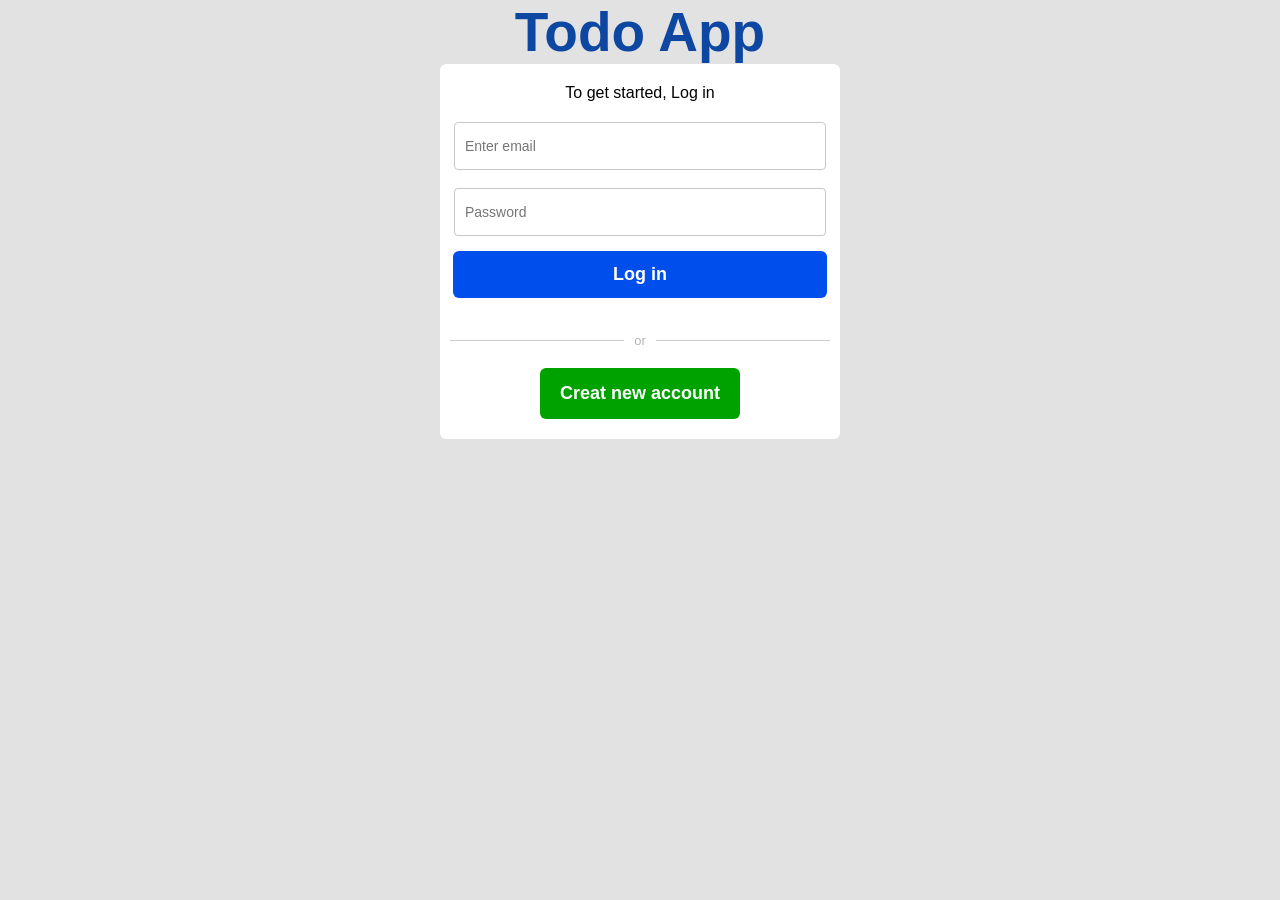
<file: index.html>
<!DOCTYPE html>
<html lang="en">

<head>
  <meta charset="UTF-8">
  <meta name="viewport" content="width=device-width, initial-scale=1.0">
  <title>Document</title>
  <link rel="stylesheet" href="./styles/login.css">
</head>

<body>
  <div class="container">
    <div class="logo">
      <h1>Todo App</h1>
    </div>
    <div class="form-div">

      <p>To get started, Log in</p>

      <!-- <form action=""> -->
        <input id="loginEmail" type="email" placeholder="Enter email"> <br>
        <input id="loginPassword" type="password" placeholder="Password">


        <button class="login-btn" onclick="
            loginUser();
          ">Log in</button>
        <p class="or-para">or</p>
        <button class="creat-btn" id="createBtn" >Creat new account</button>
        

      </form>

    </div>

  </div>

  <script src=" ./script/login.js"></script>
</body>

</html>
</file>
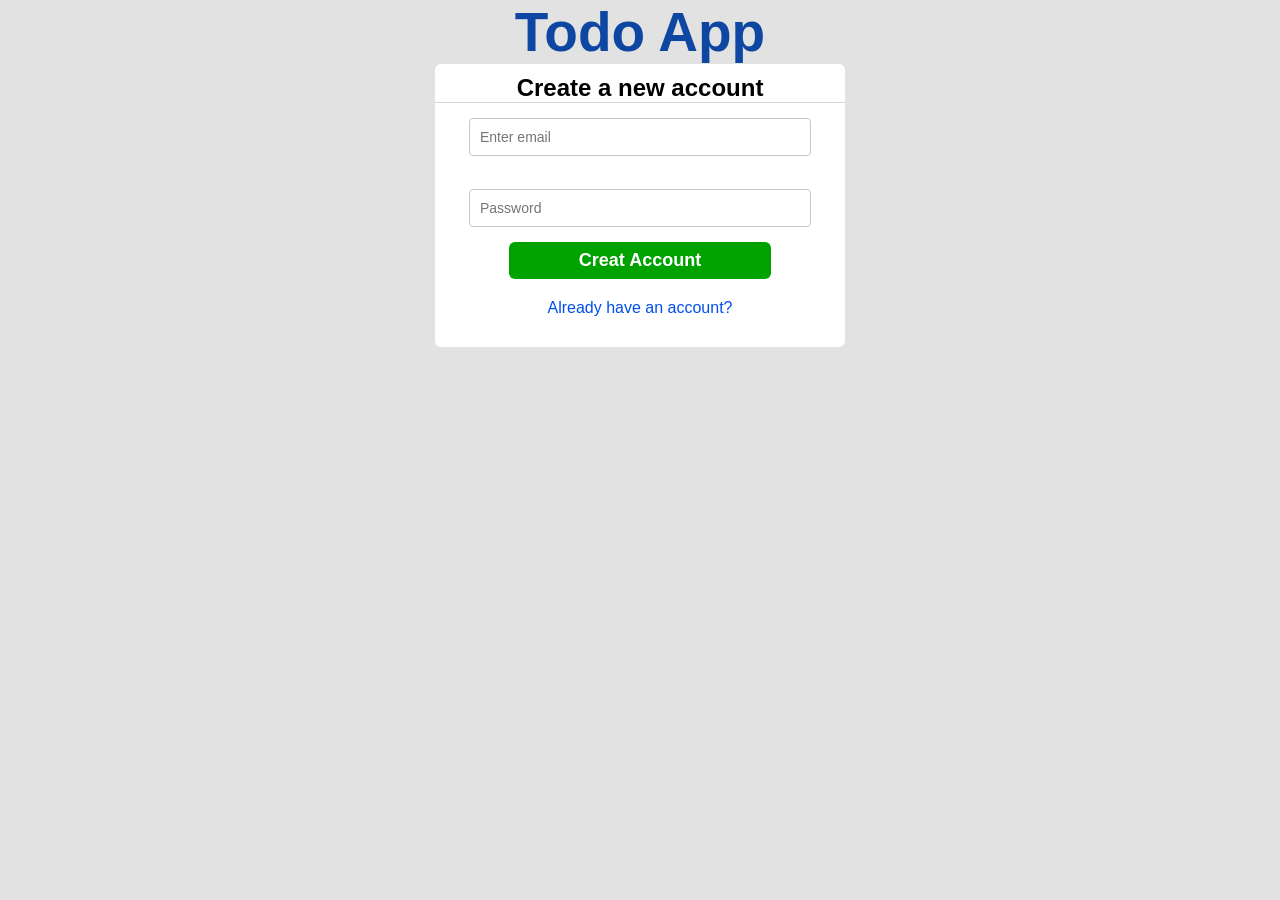
<file: creat.html>
<!DOCTYPE html>
<html lang="en">

<head>
  <meta charset="UTF-8">
  <meta name="viewport" content="width=device-width, initial-scale=1.0">
  <title>Document</title>
  <link rel="stylesheet" href="./styles/creat.css">
</head>

<body>
  <div class="container">
    <div class="logo">
      <h1>Todo App</h1>
    </div>
    <div class="form">
      <div class="creat-div">
        <h2>Create a new account</h2>
      </div>

      <input id="email" type="email" placeholder="Enter email"> <br>
      <input id="password" type="password" placeholder="Password">
      <button class="sign-btn" onclick="
      createAccount();
      ">Creat Account</button>
      <p class="already-para" onclick="
      window.location.href = 'index.html';
      ">Already have an account?</p>

    </div>
  </div>

  <script src="./script/creat.js"></script>
</body>

</html>
</file>
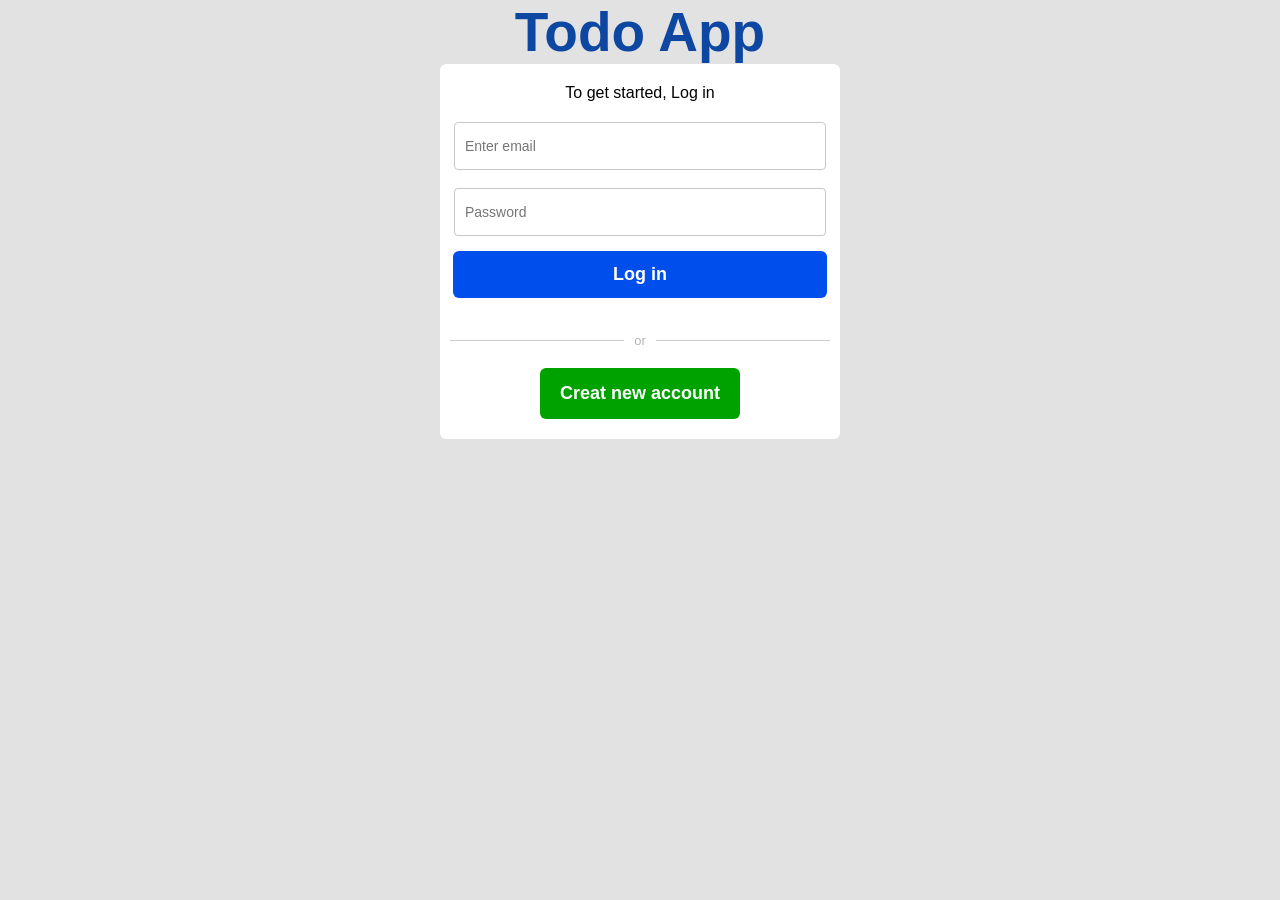
<file: dashboard.html>
<!DOCTYPE html>
<html>
<head>
  <link rel="stylesheet" href="./styles/dashboard.css">
  <title>Todo App</title>
</head>
<body>

  <h1>Todo App</h1>

  <p id="welcome"></p>
  <button class="l-o-btn" onclick="logout()">Logout</button>
<hr>

<h3>Create Task</h3>

<input type="text" id="title" placeholder="Enter Task Title">
<br><br>
<textarea id="description" placeholder="Enter Task Description"></textarea>
<br><br>
<button id="createTodoBtn">Create Task</button>

<hr>

<h3>Your Tasks</h3>
<div id="todoList"></div>

<br>


<script src="./script/dashboard.js"></script>

</body>
</html>
</file>
<file: styles/login.css>
*{
  font-family: Arial, Helvetica, sans-serif;
  margin: 0;
  padding: 0;
}
body{
  background-color: rgb(226, 226, 226);
  display: flex;
  justify-content: center;
}
.container{
  display: flex;
  flex-direction: column;
  align-items: center;
  justify-content: center;
  
}
h1{
  font-size: 55px;
  color: #0d47a1;
}
.form-div{
  background-color: white;
  border-radius: 6px;
  display: flex;
  flex-direction: column;
  justify-content: center;
  align-items: center;
  width: 400px;
}
.form-div > p{
  margin: 20px 0;
}
form{
  display: flex;
  flex-direction: column;
  justify-content: center;
  align-items: center;
}
#loginEmail, #loginPassword{
  width: 350px;
  font-size: 14px;
  padding: 15px 10px;
  border: 1px solid rgb(199, 199, 199);
  border-radius: 4px;
}
.login-btn{
  font-weight: bold;
  font-size: 18px;
  border: none;
  background-color: rgb(0, 78, 235);
  color: white;
  margin: 15px 0;
  padding: 13px 160px;
  border-radius: 6px;
  cursor: pointer;
}

.or-para {
  display: flex;
  align-items: center;
  text-align: center;
  font-size: 13px;
  color: rgb(180, 179, 179);  
  width: 400px;
  margin-bottom: 15px;
}

.or-para::before,
.or-para::after {
  content: '';
  flex: 1;
  border-bottom: 1px solid #ccc;
  margin: 0 10px; 
}
.creat-btn{
  margin-bottom: 20px;
  font-weight: bold;
  font-size: 18px;
  border: none;
  background-color: rgb(0, 162, 0);
  color: white;
  padding: 15px 20px;
  border-radius: 6px;
  cursor: pointer;
}
</file>
<file: styles/creat.css>
*{
  /* background-color: gray; */
  font-family: Arial, Helvetica, sans-serif;
  margin: 0;
  padding: 0;
}
body{
  background-color: rgb(226, 226, 226);
  display: flex;
  justify-content: center;
}
.container{
  display: flex;
  flex-direction: column;
  align-items: center;
  justify-content: center;
  width: 410px;
}
h1{
  font-size: 55px;
  color: #0d47a1;
}
.creat-div{
  display: flex;
  flex-direction: column;
  align-items: center;
  justify-content: center;
  border-bottom: 1px solid rgb(216, 216, 216);
  margin-bottom: 15px;
  width: 410px;
}
.creat-div > h2{
  margin-top: 10px;
  margin-bottom: 0px;
}
.form{
  background-color: white;
  display: flex;
  flex-direction: column;
  align-items: center;
  justify-content: center;
  border-radius: 6px;
}
input{
  margin: 0 10px 15px 10px;
  font-size: 14px;
  padding: 10px;
  border: 1px solid rgb(199, 199, 199);
  border-radius: 4px;
  width: 320px;
}

.personal{
  width: 350px;
  margin-left: 20px;
  margin-bottom: 10px;
}
.sign-btn{
  margin-bottom: 20px;
  font-weight: bold;
  font-size: 18px;
  border: none;
  background-color: rgb(0, 162, 0);
  color: white;
  padding: 8px 70px;
  border-radius: 6px;
  cursor: pointer;
}
.already-para{
  color: rgb(0, 78, 235);
  cursor: pointer;
  margin: 0 6px 30px 6px;
}
</file>
<file: styles/dashboard.css>
* {
  margin: 0;
  padding: 0;
  box-sizing: border-box;
  font-family: Arial, sans-serif;
}

body {
  background-color: #f4f8ff;
  padding: 30px;
}
.l-o-btn {
  margin-bottom: 20px;
}
h1 {
  color: #0d47a1;
  margin-bottom: 10px;
}

h3 {
  color: #1565c0;
  margin: 20px 0 10px 0;
}

#welcome {
  background-color: #e3f2fd;
  padding: 10px;
  border-left: 5px solid #1565c0;
  margin-bottom: 20px;
  font-weight: bold;
}
input, textarea {
  width: 450px;
  padding: 10px;
  margin-bottom: 10px;
  border: 1px solid #90caf9;
  border-radius: 5px;
  outline: none;
}

input:focus, textarea:focus {
  border-color: #1565c0;
}

button {
  background-color: #1565c0;
  color: white;
  padding: 8px 15px;
  border: none;
  border-radius: 5px;
  cursor: pointer;
  margin-top: 5px;
}

button:hover {
  background-color: #0d47a1;
}

#todoList div {
  background-color: white;
  padding: 15px;
  border-radius: 8px;
  margin-bottom: 15px;
  box-shadow: 0 2px 8px rgba(0,0,0,0.1);
}

#todoList p {
  margin: 5px 0;
}


input[type="checkbox"] {
  margin-right: 10px;
}

#todoList{
  width: 450px;
}

#todoList button {
  background-color: #e53935;
  margin-left: 10px;
}

#todoList button:hover {
  background-color: #b71c1c;
}

#createTodoBtn {
  margin-bottom: 20px;
}



@media (max-width: 992px) {
  body {
    padding: 20px;
  }

  #todoList div {
    padding: 12px;
  }
}
@media (max-width: 600px) {

  body {
    padding: 15px;
  }

  h2 {
    font-size: 20px;
  }

  h3 {
    font-size: 16px;
  }

  input, textarea {
    width: 100%;
    font-size: 14px;
    padding: 8px;
  }

  button {
    width: 100%;
    padding: 10px;
  }

  #todoList {
    width: 100%;
  }

  #todoList div {
    padding: 10px;
  }

  #todoList button {
    width: 100%;
    margin-top: 8px;
    margin-left: 0;
  }
}
</file>
